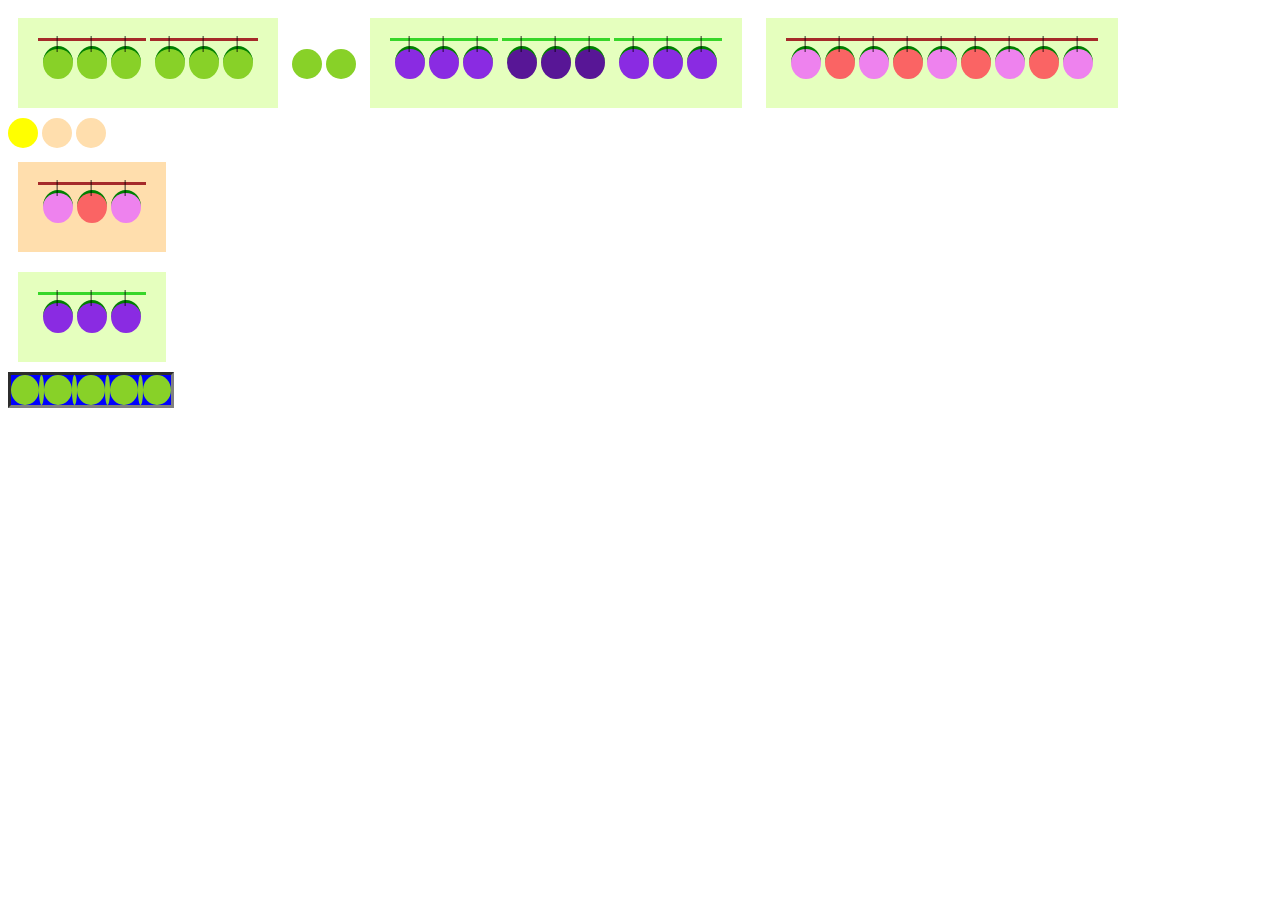
<file: Beries/index.html>
<!DOCTYPE html>
<html lang="en">
  <head>
    <meta charset="UTF-8" />
    <meta name="viewport" content="width=device-width, initial-scale=1.0" />
    <meta http-equiv="X-UA-Compatible" content="ie=edge" />
    <title>berrys</title>
    <link rel="stylesheet" href="styles.css" />
  </head>
  <body>
    <div>
      <bush>
        <branch>
          <berry></berry>
          <berry></berry>
          <berry></berry>
        </branch>
        <branch>
          <berry></berry>
          <berry></berry>
          <berry></berry>
        </branch>
      </bush>
      <berry></berry>
      <berry></berry>

      <bush class="blueberries">
        <branch>
          <berry></berry>
          <berry></berry>
          <berry></berry>
        </branch>
        <branch>
          <berry></berry>
          <berry></berry>
          <berry></berry>
        </branch>
        <branch>
          <berry></berry>
          <berry></berry>
          <berry></berry>
        </branch>
      </bush>

      <bush class="raspberry">
        <branch>
          <berry></berry>
          <berry></berry>
          <berry></berry>
          <berry></berry>
          <berry></berry>
          <berry></berry>
          <berry></berry>
          <berry></berry>
          <berry></berry>
        </branch>
    </bush>


    <div class="extra-berry">
      <berry></berry>
      <berry></berry>
      <berry></berry>
    </div>


    <bush class="raspberry">
        <branch>
          <berry></berry>
          <berry></berry>
          <berry></berry>
        </branch>
    </bush>
</div>


    <bush class="blueberries">
        <branch>
          <berry></berry>
          <berry></berry>
          <berry></berry>
        </branch>
      </bush>

      <div class="box">
        <berry></berry>
        <berry></berry>
        <berry></berry>
        <berry></berry>
        <berry></berry>
        <berry></berry>
        <berry></berry>
        <berry></berry>
        <berry></berry>
    
    </div>


    
  </body>
</html>
</file>
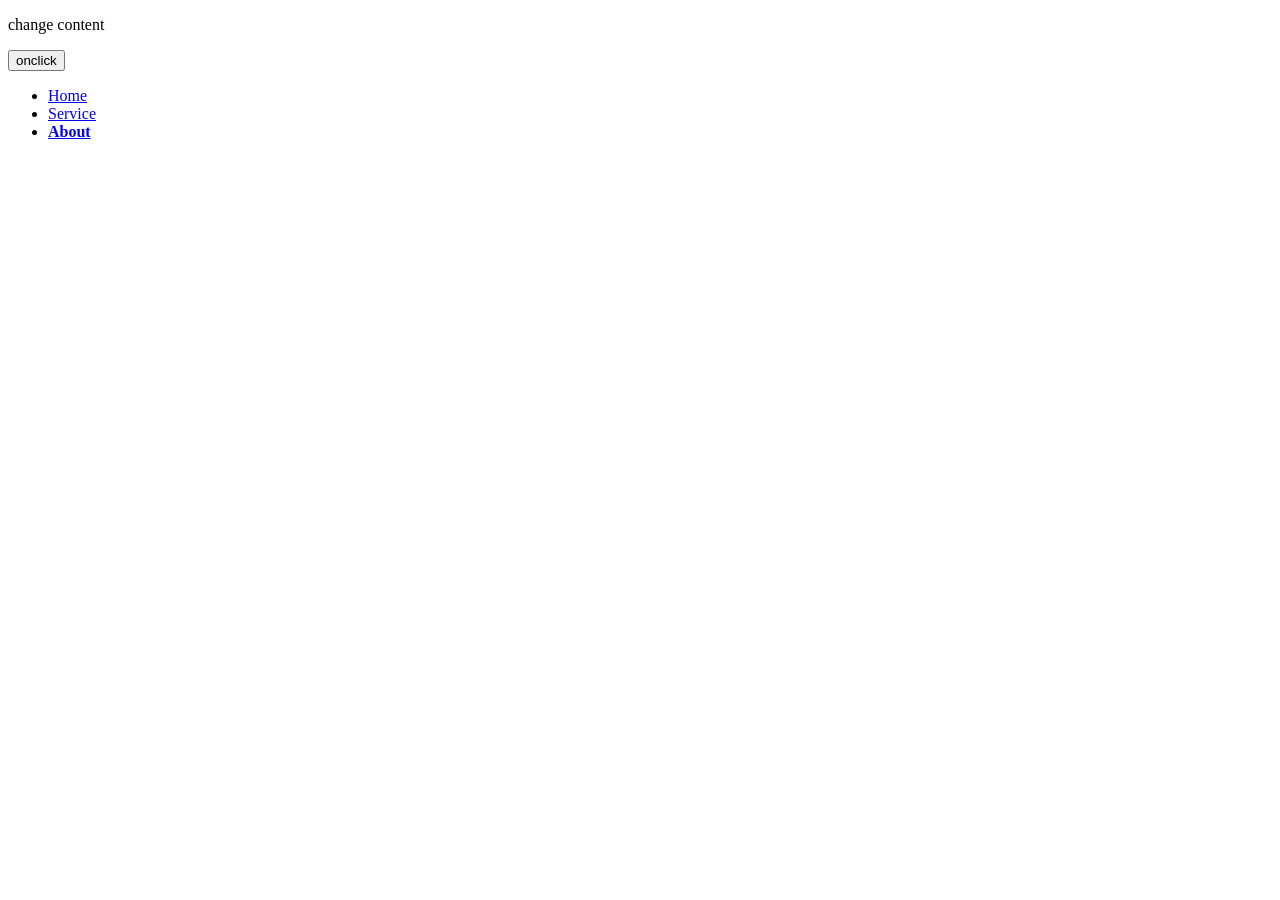
<file: JS_homework_1/index.html>
<!DOCTYPE html>
<html lang="en">

<head>
  <meta charset="UTF-8" />
  <meta name="viewport" content="width=device-width, initial-scale=1.0" />
  <meta http-equiv="X-UA-Compatible" content="ie=edge" />
  <title>JS_homework_1</title>
  <link rel="stylesheet" href="style.css" />
</head>

<body>

  <p id="demo">change content</p>
  <button type="button" onclick="funkcija()">onclick</button>


  <ul>
    <li><a href="/home">Home</a></li>
    <li><a href="/service">Service</a></li>
    <li class="lastchild"><a href="/about">About</a></li>
  </ul>


  <script src="main.js"></script>
</body>
</html>
</file>
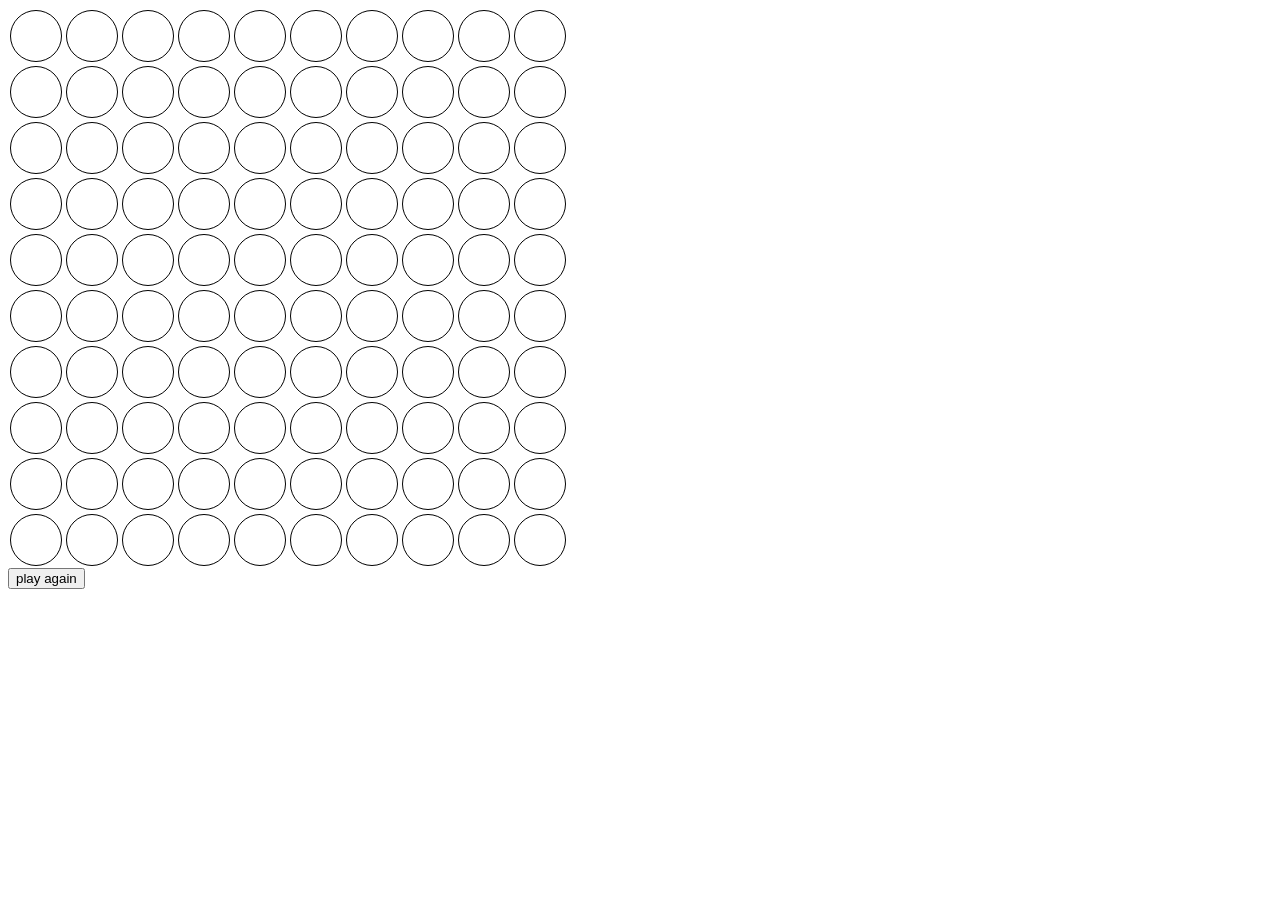
<file: Sandip_reference_four-in-line-master/index.html>
<!DOCTYPE html>
<head>
<title>
    Four in line game
</title>
<meta name="viewport" content="width=device-width, initial-scale=1.0">
<link rel="stylesheet" href="css/style.css" />
</head>

<body>
  <div class="container">
    <div class="board" id="board"></div>
    <button class="playAgain" onclick="loadDOM()">play again</button>
    <div id="won-player"></div>
    </div>
</body>
<script src="js/script.js"></script>
</file>
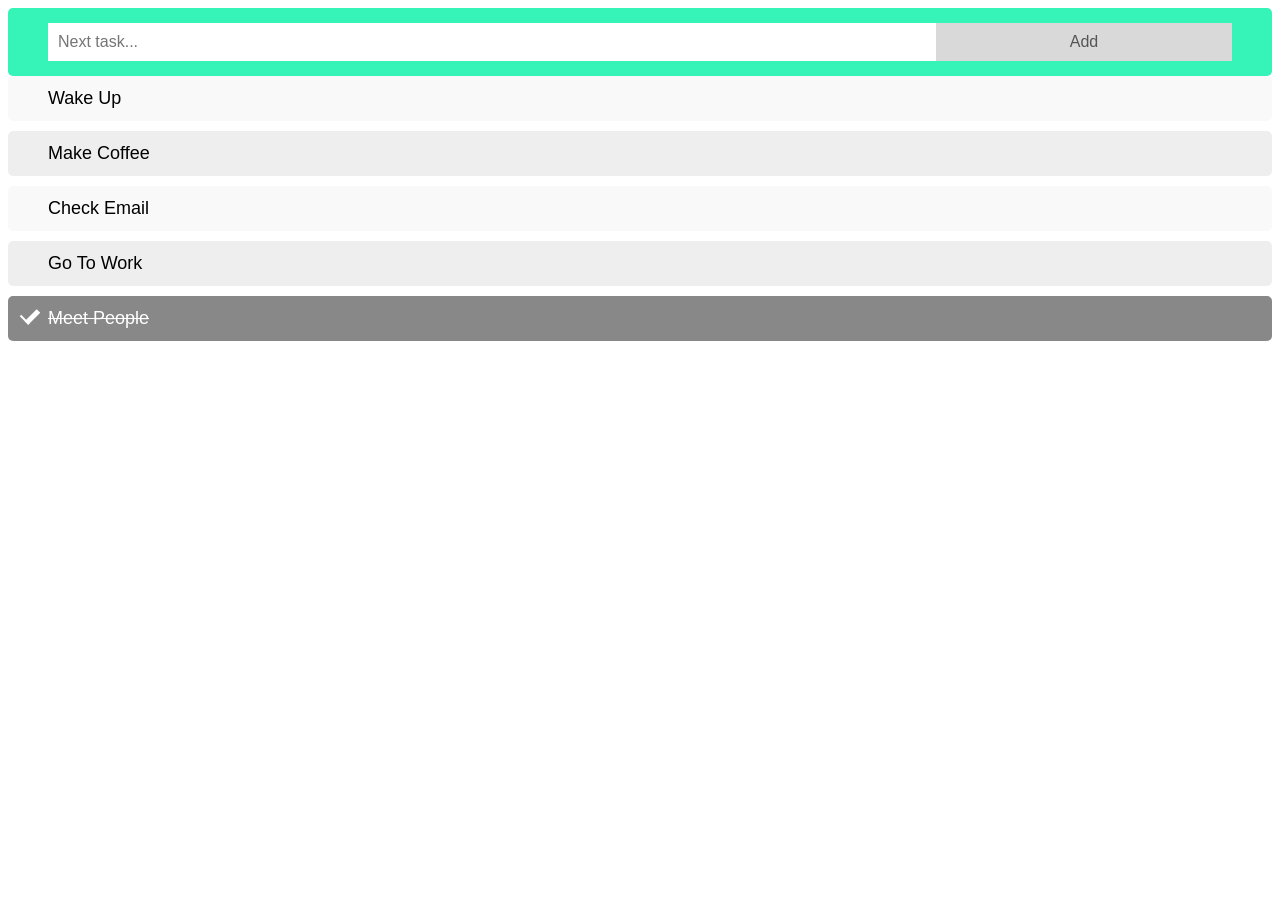
<file: Task10_ToDoList_1_S/index.html>
<!DOCTYPE html>
<html lang="en">

<head>
  <meta charset="UTF-8" />
  <meta name="viewport" content="width=device-width, initial-scale=1.0" />
  <meta http-equiv="X-UA-Compatible" content="ie=edge" />
  <title>To Do List</title>
  <link rel="stylesheet" href="style.css" />
</head>

<body>
  <div id="myDIV" class="header">
    <input type="text" id="myInput" placeholder="Next task...">
    <span id="myBtn" class="addBtn">Add</span>
  </div>
  
  <ul id="myUL">
    <li>wake up</li>
    <li>make coffee</li>
    <li>check email</li>
    <li>go to work</li>
    <li class="checked">meet people</li>
  </ul>
  <script src="main.js"></script>
</body>
</html>
</file>
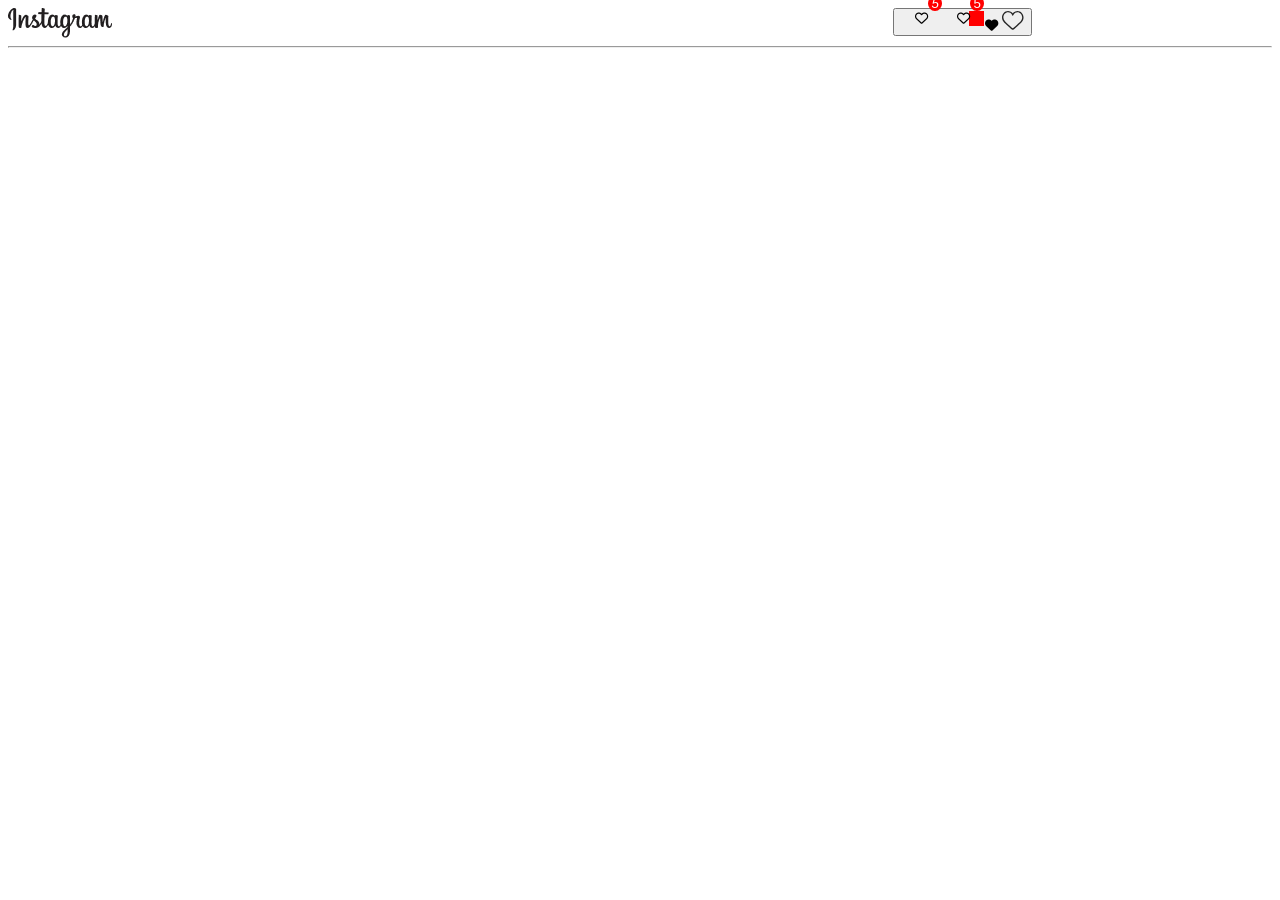
<file: Task2_instagram/index.html>
<!DOCTYPE html>
<html lang="en">

<head>
  <meta charset="UTF-8" />
  <meta name="viewport" content="width=device-width, initial-scale=1.0" />
  <meta http-equiv="X-UA-Compatible" content="ie=edge" />
  <title>berrys</title>
  <link rel="stylesheet" href="style.css" />

<!--   link  -->
  <link rel="stylesheet" href="https://cdnjs.cloudflare.com/ajax/libs/font-awesome/6.1.2/css/all.min.css"/>



</head>

<body>
  <nav>
    <div class="wrapper">
      <img src="assets/logo.png">
      <form>
        <button name="search" class="search" type="input" placeholder="search">
      </form>
      <div class="wrapper">
        <i class="i">
          <i class="fa-regular fa-heart"></i>
        </i>
        <span class="i">
          <i class="fa-regular fa-heart"></i>
        </span>
        <div>
          <i class="fa-solid fa-heart"></i>
          <svg width="22" height="19" viewBox="0 0 22 19" fill="none" xmlns="http://www.w3.org/2000/svg">
            <path fill-rule="evenodd" clip-rule="evenodd"
              d="M15.4917 0C12.2375 0 10.7708 2.42917 10.7708 2.42917C10.7708 2.42917 9.30417 0 6.05 0C2.70417 0 0 2.93333 0 6.55417C0 10.175 2.79583 12.2375 5.59167 14.7125C9.80833 18.4708 10.0833 18.7917 10.7708 18.7917C11.4583 18.7917 11.7333 18.4708 15.95 14.7125C18.7917 12.1917 21.5417 10.1292 21.5417 6.55417C21.5417 2.93333 18.8375 0 15.4917 0ZM15.0333 13.6583C12.5583 15.8583 11.2292 17.0958 10.7708 17.3708C10.3125 17.05 8.6625 15.5833 6.50833 13.6583C3.9875 11.4125 1.375 9.53333 1.375 6.50833C1.375 3.66667 3.48333 1.32917 6.05 1.32917C7.92917 1.32917 8.9375 2.24583 9.67083 3.25417C11.3208 5.59167 10.2208 5.59167 11.8708 3.25417C12.6042 2.24583 13.6125 1.32917 15.4917 1.32917C18.0583 1.32917 20.1667 3.66667 20.1667 6.50833C20.1667 9.57917 17.5542 11.4583 15.0333 13.6583Z"
              fill="#262626" />
          </svg>

        </div>
      </div>
    </div>
  </nav>
  <hr>
</body>

</html>
</file>
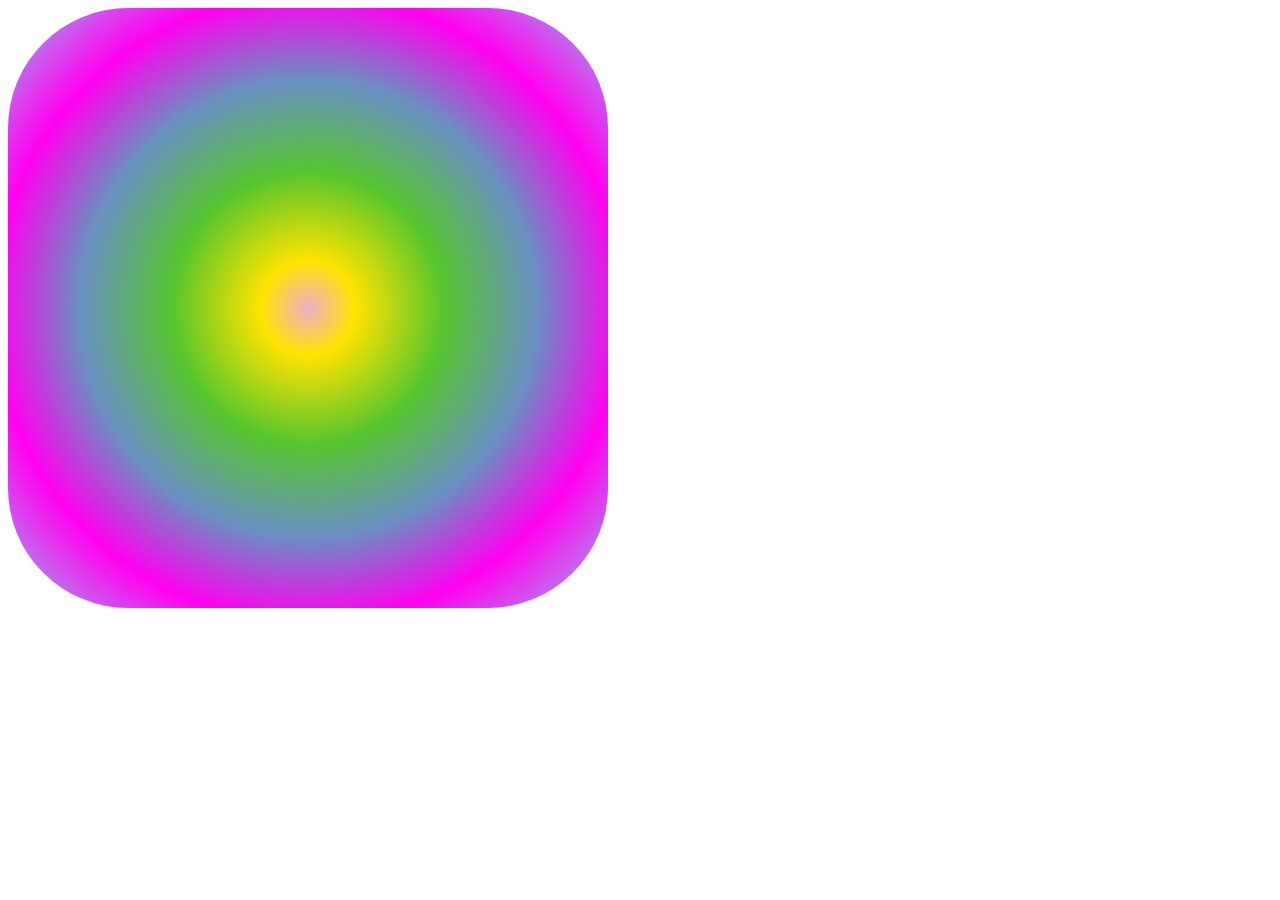
<file: Task3_animation/index.html>
<!DOCTYPE html>
<html lang="en">

<head>
  <meta charset="UTF-8" />
  <meta name="viewport" content="width=device-width, initial-scale=1.0" />
  <meta http-equiv="X-UA-Compatible" content="ie=edge" />
  <link rel="stylesheet" href="style.css">
  <title>berrys</title>
  </head>
  <body>
    <div class="circle"></div>
  </body>
</body>

</html>
</file>
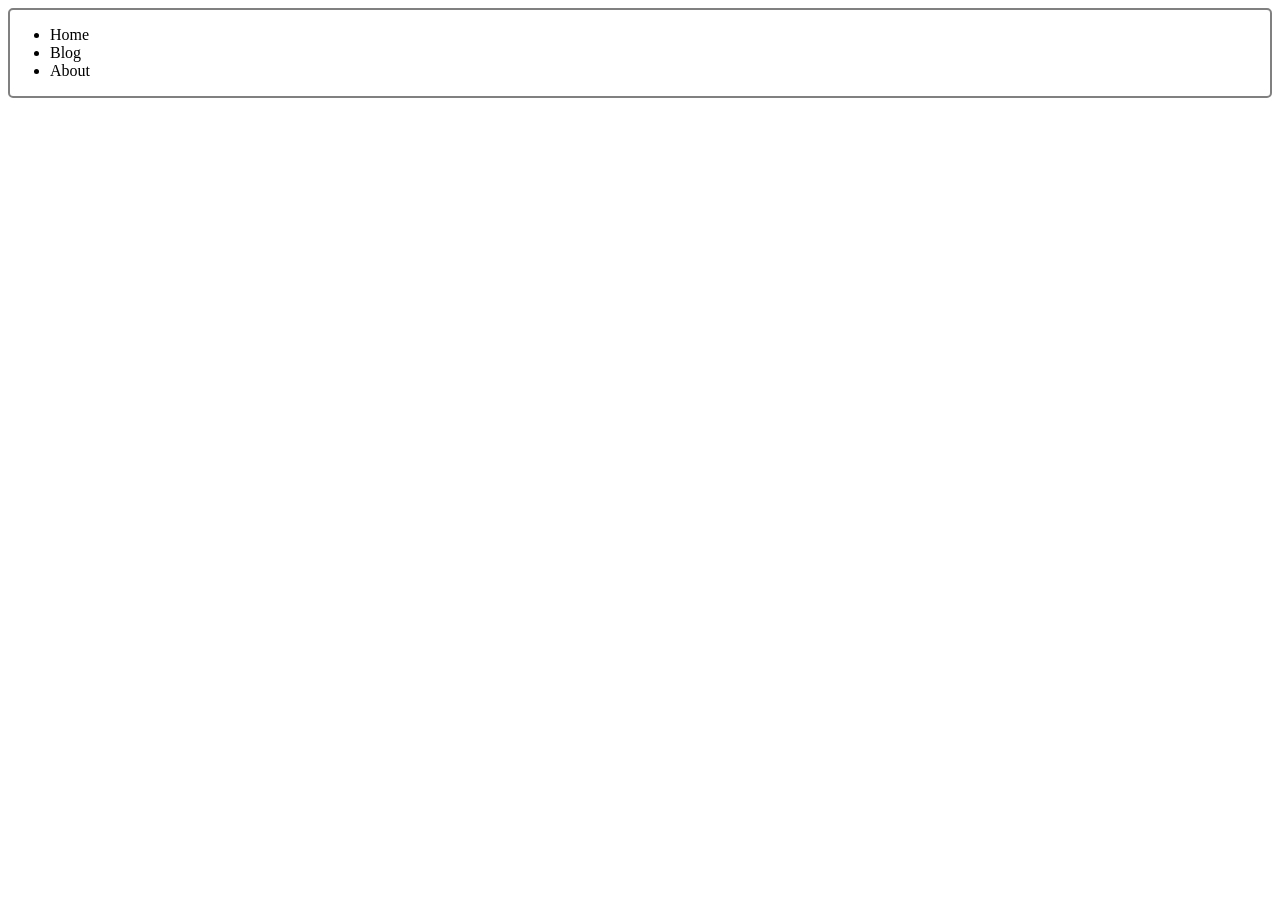
<file: Task9_Rihard_1/index.html>
<!DOCTYPE html>
<html lang="en">

<head>
  <meta charset="UTF-8" />
  <meta name="viewport" content="width=device-width, initial-scale=1.0" />
  <meta http-equiv="X-UA-Compatible" content="ie=edge" />
  <title>Tik tac toe</title>
  <link rel="stylesheet" href="style.css" />
</head>

<body>
  <div class="wrapper">
    <ul>
      <li><span onclick="openMenu(event)">Home</span> 
        <ul class="hidden submenu">
          <li>2022</li>
          <li>2021</li>
          <li>2020</li>
        </ul>
      </li>
      <li>Blog</li>
      <li>About</li>
    </ul>
  </div>
  <script src="main.js"></script>
</body>

</html>
</file>
<file: Beries/styles.css>
berry {
    display: inline-block;
    width: 30px;
    height: 30px;
    background: rgb(136, 209, 40);
    border-radius: 50%;
  }
  
  bush {
    display: inline-block;
    padding: 20px;
    background: rgba(172, 255, 47, 0.308);
    margin: 10px;
  }
  
  branch {
    display: inline-block;
    padding: 5px;
    border-top: 3px solid brown;
  }
  
  branch berry {
    position: relative;
    border-top: 3px solid green;
  }
  
  .blueberries berry {
    background: blueviolet;
  }
  
  .blueberries branch {
    position: relative;
    border-top-color: rgb(55, 214, 41);
  }
  
  branch berry::before {
    position: absolute;
    content: "|";
    top: -15px;
    left: 42%;
  }
  
  .blueberries branch:nth-child(2) berry {
    background: rgb(88, 22, 150);
  }
  
  .raspberry berry {
    background: rgb(250, 100, 100);
  }
  

  .extra-berry berry{
    background-color: navajowhite;
  }

  .extra-berry berry:nth-child(1){
    background: yellow;
  }

  .raspberry berry:nth-child(2n-1){
    background-color: violet;

  }

  .raspberry:last-child{
    background-color: navajowhite;
  }





  .box berry{
    flex: 1;
  }

  .box berry:nth-child(2n-1){
    flex: 5;
  }


  .box{
    width: 160px;
    display: flex;
    flex-wrap: wrap;
    background-color: blue;
border: inset grey;

  }

  .blueberries:last-child{
    background-color: navajowhite;
  }

  .blueberries:last-child branch{ 
    border-color: green;
  }
</file>
<file: JS_homework_1/style.css>
.klase{
  border: 10px solid blue;
}
</file>
<file: Sandip_reference_four-in-line-master/css/style.css>
.board {  
	display:flex; 
	flex-wrap:wrap; 
	height:560px; 
	width:560px;
	} 
	.board div { 
	height:50px; 
	width:50px; 
	margin:2px;
	border-radius:30px; 
	border:1px solid black; 
	}
	.square{ 
	background:white; 
	} 
	.player-one { 
	background:red;
	}
	.player-two { 
	background:yellow;
	}
</file>
<file: Task10_ToDoList_1_S/style.css>
* {
  box-sizing: border-box;
  font-family: sans-serif;
}

/* Remove margins and padding from the list */
ul {
  margin: 0;
  padding: 0;
  display: flex;
  flex-direction: column;
  gap: 10px;
}

/* Style the list items */
ul li {
  cursor: pointer;
  position: relative;
  padding: 12px 8px 12px 40px;
  background: #eee;
  font-size: 18px;
  transition: 0.2s;
  border-radius: 5px;
  text-transform: capitalize;
 

  /* make the list items unselectable */
  -webkit-user-select: none;
  -moz-user-select: none;
  -ms-user-select: none;
  user-select: none;
}

/* Set all odd list items to a different color (zebra-stripes) */
ul li:nth-child(odd) {
  background: #f9f9f9;
}

/* Darker background-color on hover */
ul li:hover {
  background: #ddd;
}

/* When clicked on, add a background color and strike out text */
ul li.checked {
  background: #888;
  color: #fff;
  text-decoration: line-through;
}

/* Add a "checked" mark when clicked on */
ul li.checked::before {
  content: '';
  position: absolute;
  border-color: #fff;
  border-style: solid;
  border-width: 0 5px 2px 0;
  top: 10px;
  left: 16px;
  transform: rotate(45deg);
  height: 15px;
  width: 7px;
}

/* Style the close button */
.close {
  position: absolute;
  right: 0;
  top: 0;
  padding: 12px 16px 12px 16px;
}

.close:hover {
  background-color: #f44336;
  color: white;
}

/* Style the header */
.header {
  background-color: #36f4b8;
  border-radius: 5px;
  padding: 15px 40px;
  color: white;
  text-align: center;
}

/* Clear floats after the header */
.header:after {
  content: "";
  display: table;
  clear: both;
}

/* Style the input */
input {
  margin: 0;
  border: none;
  border-radius: 0;
  width: 75%;
  padding: 10px;
  float: left;
  font-size: 16px;
}

/* Style the "Add" button */
.addBtn {
  padding: 10px;
  width: 25%;
  background: #d9d9d9;
  color: #555;
  float: left;
  text-align: center;
  font-size: 16px;
  cursor: pointer;
  transition: 0.3s;
  border-radius: 0;
}

.addBtn:hover {
  background-color: #bbb;
  color: #36f4b8;
}
</file>
<file: Task2_instagram/style.css>
form{
  width: 30%;
  position: relative;
}

input{
  text-align: center;
}

button::before{
  position: absolute;
  content: '';
  display: block;
  width: 15px;
  height: 15px;
  background-color: red;
  left: 20%;
  bottom: calc(100% - 18px);
}

.i{
  margin: 0 11px;
  height: 22px;
  width: 20px;
  display: block;
  position: relative;
}
.i::after{
  content: '5';
  position: absolute;
  right: -10px;
  top: -15px;
  background-color: red;
  border-radius: 50%;
  width: 1em;
  text-align: center;
  color: white;
}

i{
  /* background-position:0;
  background-repeat: no-repeat;
  background-image: url('assets/Vecto'); */
/* 
  <i class="fa-regular fa-heart"></i> */

}

.wrapper{
  display: flex;
  flex-direction: row;
  justify-content: space-between;
}

button:active::before{
  display: none;
}
</file>
<file: Task3_animation/style.css>
.circle {
    display: block;
    width: 600px;
    height: 600px;
    animation: cool-rotate 2s infinite;
    border-radius: 20%;
    background: rgb(238, 174, 202);
    background: radial-gradient(circle, rgba(238, 174, 202, 1) 0%, rgba(255, 228, 0, 1) 11%, rgba(86, 198, 45, 1) 32%, rgba(106, 143, 194, 1) 54%, rgba(255, 0, 241, 1) 74%, rgba(148, 187, 233, 1) 100%);
  }
  
  
  @keyframes cool-rotate {
    0% {
      transform: rotate(0deg);
    }
  
    10% {
      transform: rotate(35deg);
    }
  
  
    50% {
      transform: translateY(200px);
      background: radial-gradient(circle, rgba(18, 174, 202, 1) 0%, rgba(255, 228, 0, 1) 91%, rgba(86, 198, 45, 21) 32%, rgba(106, 143, 194, 1) 54%, rgba(255, 22, 241, 1) 74%, rgba(148, 187, 233, 1) 100%);
  
    }
  
    75% {
      transform: rotate(276deg);
    }
  
    78%{
      transform: translateX(200px);
    }
  
    100% {
      transform: rotate(360deg)
    }
  }
  
  .circle:hover {
    transform: rotate(180deg);
  }
</file>
<file: Task9_Rihard_1/style.css>
.wrapper {
  border: 2px grey solid;
  border-radius: 5px;
}

.submenu.hidden {
  height: 0px;
  display: block;
  opacity: 0;
  pointer-events: none;
}

.submenu.bounce{
  height: 300px;
}

.submenu{
  height: 100px;
  display: block;
  opacity: 1;
  pointer-events: all;
  cursor: crosshair;
  transition: all .5s cubic-bezier(0.55, 0.19, 0.32, 1.27);
}
</file>
